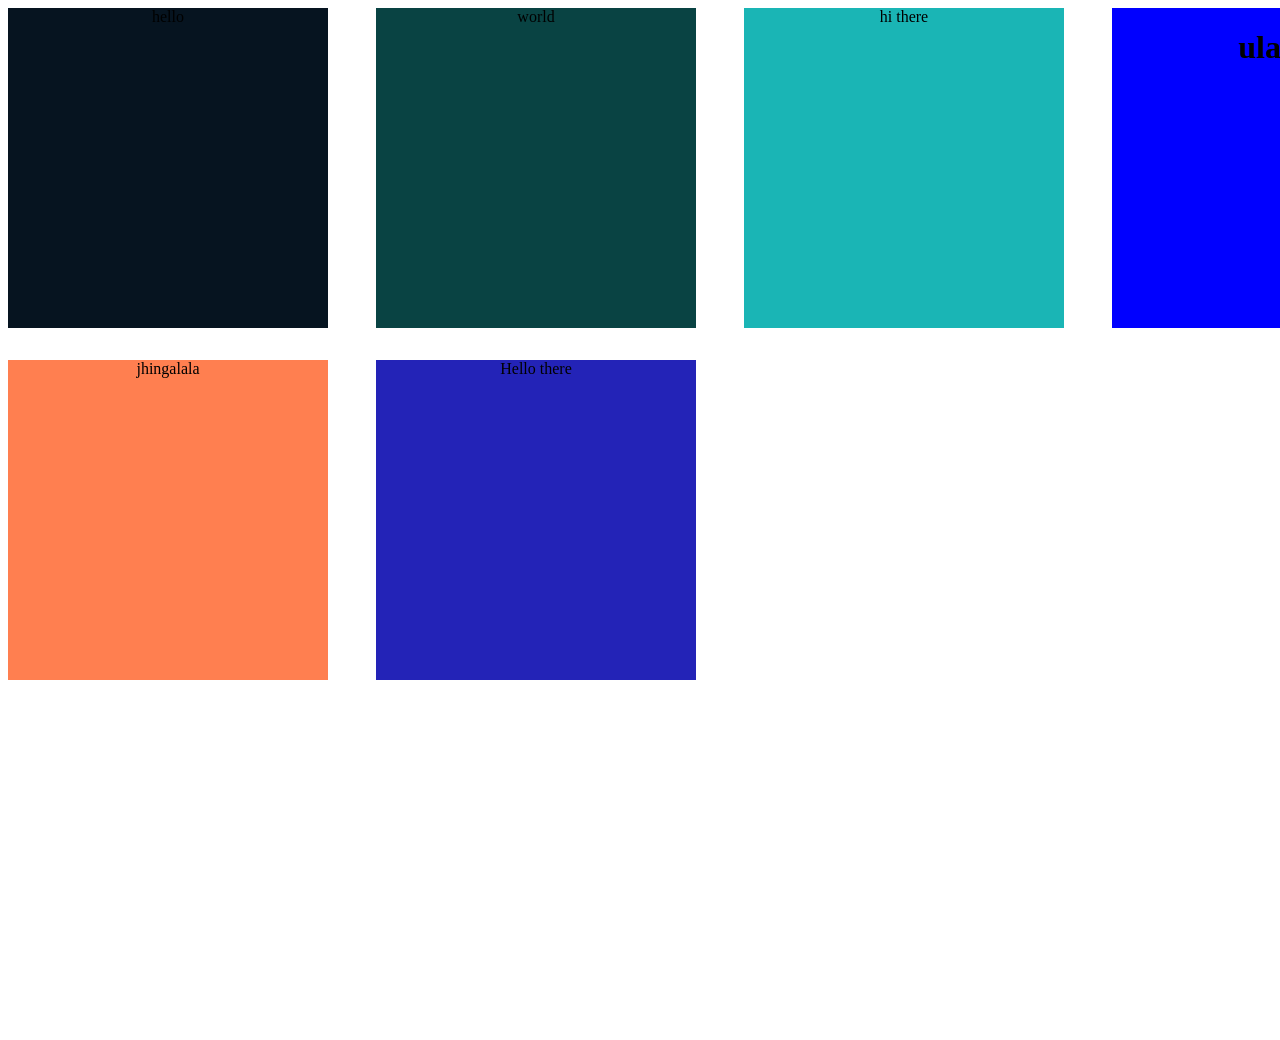
<file: github.html>
<!DOCTYPE html>
<html lang="en">

<head>
    <meta charset="UTF-8">
    <meta name="viewport" content="width=device-width, initial-scale=1.0">
    <title>Gitiihubb</title>
    <link rel="stylesheet" href="github.css">
</head>

<body>

    <div class="all">

        <div class="firstone">
            hello

        </div>

        <div class="first2">
            world

        </div>

        <div class="first3">
            hi there

        </div>

        <div class="first4"><h1>ulala</h1></div>
        <div class="first5">jhingalala</div>
        <div class="first6"> Hello there </div>


    </div>

</body>

</html>
</file>
<file: github.css>
.all {
     display: grid;
    grid-template-columns: repeat(4, 1fr);
    grid-template-rows: repeat(3, 1fr);
    row-gap: 2rem; 
    column-gap: 3rem;



}

.all div {
height: 20rem;
width: 20rem;

text-align: center;
justify-content: center;
text-size-adjust: 100px;

text-shadow: 0cap;



}

.firstone{
    background-color: rgb(6, 20, 32);
}

.first2{
    background-color: rgb(9, 67, 67);
}

.first3{

    background-color: rgb(26, 181, 181);
}

.first4{ background-color: blue;}


.first5{
    background-color: coral;

}

.first6
{background-color: rgb(35, 35, 183);}
</file>
